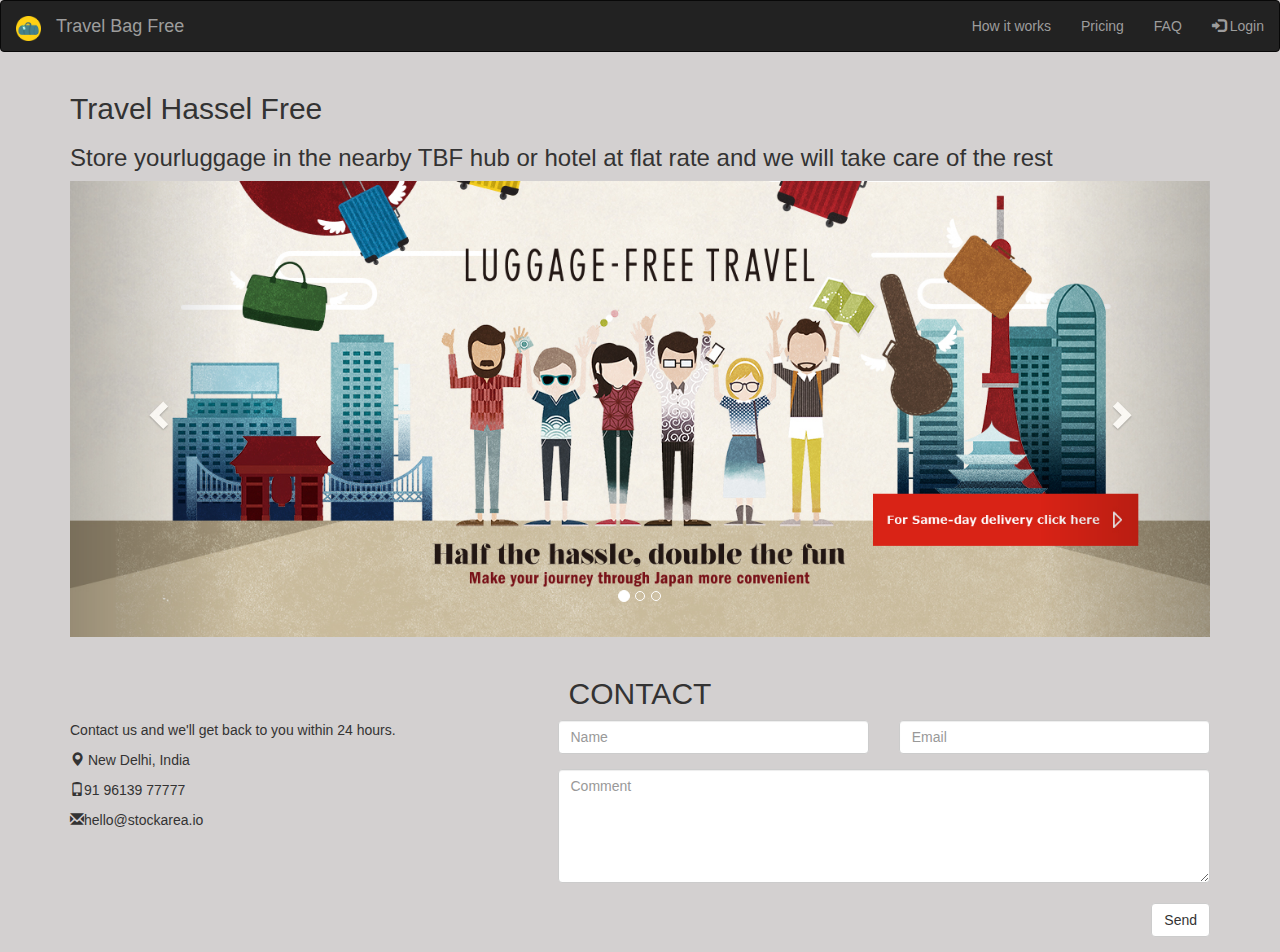
<file: AssignmentProject/index.html>
﻿<!DOCTYPE html>
<html lang="en">
  <body style="background-color:rgba(46, 34, 34, 0.212);">
    
  
<head>
    <title>Stock Area</title>
    <meta charset="utf-8">
    <meta name="viewport" content="width=device-width, initial-scale=1">
    <link rel="stylesheet" href="https://maxcdn.bootstrapcdn.com/bootstrap/3.4.0/css/bootstrap.min.css">
    <script src="https://ajax.googleapis.com/ajax/libs/jquery/3.4.1/jquery.min.js"></script>
    <script src="https://maxcdn.bootstrapcdn.com/bootstrap/3.4.0/js/bootstrap.min.js"></script>
    <script src="https://cdnjs.cloudflare.com/ajax/libs/popper.js/1.14.7/umd/popper.min.js"></script>
  <script src="https://maxcdn.bootstrapcdn.com/bootstrap/4.3.1/js/bootstrap.min.js"></script>
    
  </head>
  
  
<nav class="navbar navbar-inverse">
    <div class="container-fluid">
      <div class="navbar-header" >
            <a class="navbar-brand" href="#">
                    <img src="icon10.png" alt="logo" style="width:25px;">
                  </a>
        <a class="navbar-brand" href="#">Travel Bag Free</a>
      </div>
      <ul class="nav navbar-nav navbar-right">
            <li><a href="HowIt.html">How it works</a></li>
            <li><a href="Price.html">Pricing</a></li>
            <li><a href="Faq.html">FAQ</a></li>
        <li><a href="Login.html"><span class="glyphicon glyphicon-log-in"></span> Login</a></li>
      </ul>
    </div>
  </nav>
  <div class="container">
      <h2>Travel Hassel Free</h2>
      <h3>Store yourluggage in the nearby TBF hub or hotel at flat rate and we will take care of the rest</h3>
  </div>
  <div class="container">
      <div>
          
        <div id="myCarousel" class="carousel slide" data-ride="carousel">
          <!-- Indicators -->
          <ol class="carousel-indicators">
            <li data-target="#myCarousel" data-slide-to="0" class="active"></li>
            <li data-target="#myCarousel" data-slide-to="1"></li>
            <li data-target="#myCarousel" data-slide-to="2"></li>
          </ol>
      
          <!-- Wrapper for slides -->
          <div class="carousel-inner">
            <div class="item active">
              <img src="olaola.jpg" alt="Los Angeles" style="width:100%;">
            </div>
      
            <div class="item">
              <img src="ola.jpg" alt="Chicago" style="width:100%;">
            </div>
          
            <div class="item">
              <img src="olaola.jpg" alt="New york" style="width:100%;">
            </div>
          </div>
      
          <!-- Left and right controls -->
          <a class="left carousel-control" href="#myCarousel" data-slide="prev">
            <span class="glyphicon glyphicon-chevron-left"></span>
            <span class="sr-only">Previous</span>
          </a>
          <a class="right carousel-control" href="#myCarousel" data-slide="next">
            <span class="glyphicon glyphicon-chevron-right"></span>
            <span class="sr-only">Next</span>
          </a>
        </div>
        </div>
        <br>
        </div>
        <div class="container">
          <h2 class="text-center">CONTACT</h2>
          <div class="row">
            <div class="col-sm-5">
              <p>Contact us and we'll get back to you within 24 hours.</p>
              <p><span class="glyphicon glyphicon-map-marker"></span> New Delhi, India</p>
              <p><span class="glyphicon glyphicon-phone"></span>91 96139 77777 </p>
              <p><span class="glyphicon glyphicon-envelope"></span>hello@stockarea.io</p>
            </div>
            <div class="col-sm-7">
              <div class="row">
                <div class="col-sm-6 form-group">
                  <input class="form-control" id="name" name="name" placeholder="Name" type="text" required>
                </div>
                <div class="col-sm-6 form-group">
                  <input class="form-control" id="email" name="email" placeholder="Email" type="email" required>
                </div>
              </div>
              <textarea class="form-control" id="comments" name="comments" placeholder="Comment" rows="5"></textarea><br>
              <div class="row">
                <div class="col-sm-12 form-group">
                  <button class="btn btn-default pull-right" type="submit">Send</button>
                </div>
              </div>
            </div>
      </div>
    
                  </div>
                </body>
                </html>
</file>
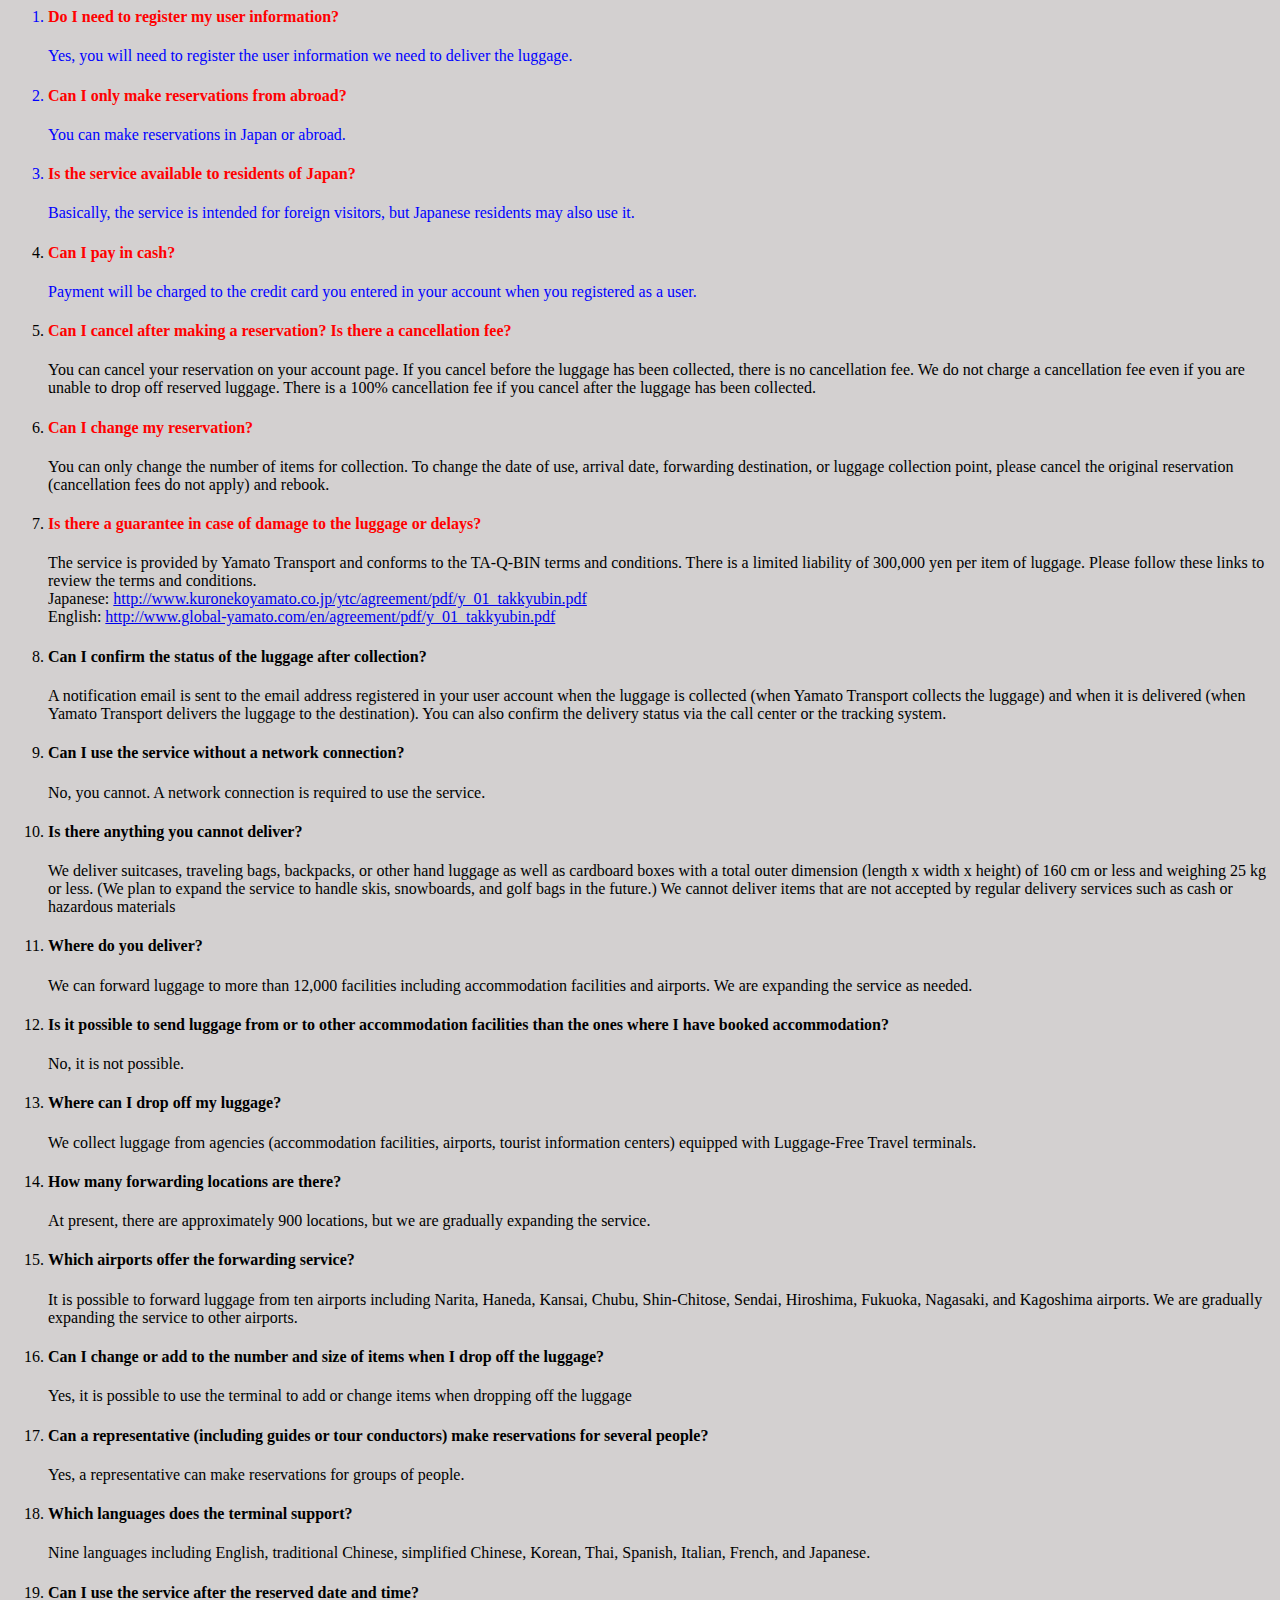
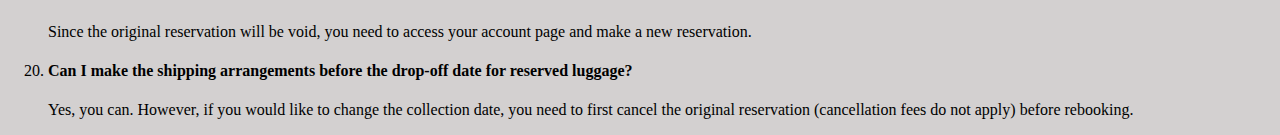
<file: AssignmentProject/Faq.html>
<html>
<body style="background-color:rgba(46, 34, 34, 0.212);">
<font color="blue">
<div class="mainContents">
        <ol class="TreatyList TreatyList01 Listbrown">
            <li>
                    <font color="red"><h4 class="TreatyTitle">Do I need to register my user information?</h4></font>
                <p class="TreatyText">Yes, you will need to register the user information we need to deliver the luggage.</p>
            </li>
            <li>
                    <font color="red"><h4 class="TreatyTitle">Can I only make reservations from abroad?</h4></font>
                <p class="TreatyText">You can make reservations in Japan or abroad.</p>
            </li>
            <li>
                    <font color="red"><h4 class="TreatyTitle">Is the service available to residents of Japan?</h4></font>
                <p class="TreatyText">Basically, the service is intended for foreign visitors, but Japanese residents may also use it.</p>
            </li>
            <li>
                    <font color="red"><h4 class="TreatyTitle">Can I pay in cash?</h4></font>
                </p class="TreatyText">Payment will be charged to the credit card you entered in your account when you registered as a user.</p></font>
            </li>
            <li>
                    <font color="red"><h4 class="TreatyTitle">Can I cancel after making a reservation? Is there a cancellation fee?</h4></font>
                <p class="TreatyText">You can cancel your reservation on your account page. If you cancel before the luggage has been collected, there is no cancellation fee. We do not charge a cancellation fee even if you are unable to drop off reserved luggage. There is a 100% cancellation fee if you cancel after the luggage has been collected.</p>
            </li>
            <li>
                    <font color="red"><h4 class="TreatyTitle">Can I change my reservation?</h4></font>
                <p class="TreatyText">You can only change the number of items for collection. To change the date of use, arrival date, forwarding destination, or luggage collection point, please cancel the original reservation (cancellation fees do not apply) and rebook.</p>
            </li>
            <li>
                    <font color="red"><h4 class="TreatyTitle">Is there a guarantee in case of damage to the luggage or delays?</h4></font>
                <p class="TreatyText">The service is provided by Yamato Transport and conforms to the TA-Q-BIN terms and conditions. There is a limited liability of 300,000 yen per item of luggage. Please follow these links to review the terms and conditions.<br>
                    Japanese: <a href="http://www.kuronekoyamato.co.jp/ytc/agreement/pdf/y_01_takkyubin.pdf">http://www.kuronekoyamato.co.jp/ytc/agreement/pdf/y_01_takkyubin.pdf</a><br>
                    English: <a href="http://www.global-yamato.com/en/agreement/pdf/y_01_takkyubin.pdf">http://www.global-yamato.com/en/agreement/pdf/y_01_takkyubin.pdf</a>
                </p>
            </li>
            <li>
                <h4 class="TreatyTitle">Can I confirm the status of the luggage after collection?</h4>
                <p class="TreatyText">A notification email is sent to the email address registered in your user account when the luggage is collected (when Yamato Transport collects the luggage) and when it is delivered (when Yamato Transport delivers the luggage to the destination). You can also confirm the delivery status via the call center or the tracking system.</p>
            </li>
            <li>
                <h4 class="TreatyTitle">Can I use the service without a network connection?</h4>
                <p class="TreatyText">No, you cannot. A network connection is required to use the service.</p>
            </li>
            <li>
                <h4 class="TreatyTitle"> Is there anything you cannot deliver?</h4>
                <p class="TreatyText">We deliver suitcases, traveling bags, backpacks, or other hand luggage as well as cardboard boxes with a total outer dimension (length x width x height) of 160 cm or less and weighing 25 kg or less. (We plan to expand the service to handle skis, snowboards, and golf bags in the future.) We cannot deliver items that are not accepted by regular delivery services such as cash or hazardous materials</p>
            </li>
            <li>
                <h4 class="TreatyTitle">Where do you deliver?</h4>
                <p class="TreatyText">We can forward luggage to more than 12,000 facilities including accommodation facilities and airports. We are expanding the service as needed.</p>
            </li>
            <li>
                <h4 class="TreatyTitle">Is it possible to send luggage from or to other accommodation facilities than the ones where I have booked accommodation?</h4>
                <p class="TreatyText">No, it is not possible.</p>
            </li>
            <li>
                <h4 class="TreatyTitle">Where can I drop off my luggage?</h4>
                <p class="TreatyText">We collect luggage from agencies (accommodation facilities, airports, tourist information centers) equipped with Luggage-Free Travel terminals.</p>
            </li>
            <li>
                <h4 class="TreatyTitle">How many forwarding locations are there?</h4>
                <p class="TreatyText">At present, there are approximately 900 locations, but we are gradually expanding the service.</p>
            </li>
            <li>
                <h4 class="TreatyTitle">Which airports offer the forwarding service?</h4>
                <p class="TreatyText">It is possible to forward luggage from ten airports including Narita, Haneda, Kansai, Chubu, Shin-Chitose, Sendai, Hiroshima, Fukuoka, Nagasaki, and Kagoshima airports. We are gradually expanding the service to other airports.</p>
            </li>
            <li>
                <h4 class="TreatyTitle">Can I change or add to the number and size of items when I drop off the luggage?</h4>
                <p class="TreatyText">Yes, it is possible to use the terminal to add or change items when dropping off the luggage</p>
            </li>
            <li>
                <h4 class="TreatyTitle">Can a representative (including guides or tour conductors) make reservations for several people?</h4>
                <p class="TreatyText">Yes, a representative can make reservations for groups of people.</p>
            </li>
            <li>
                <h4 class="TreatyTitle">Which languages does the terminal support?</h4>
                <p class="TreatyText">Nine languages including English, traditional Chinese, simplified Chinese, Korean, Thai, Spanish, Italian, French, and Japanese.</p>
            </li>
            <li>
                <h4 class="TreatyTitle">Can I use the service after the reserved date and time?</h4>
                <p class="TreatyText">Since the original reservation will be void, you need to access your account page and make a new reservation.</p>
            </li>
            <li>
                <h4 class="TreatyTitle">Can I make the shipping arrangements before the drop-off date for reserved luggage?</h4>
                <p class="TreatyText">Yes, you can. However, if you would like to change the collection date, you need to first cancel the original reservation (cancellation fees do not apply) before rebooking.</p>
            </li>
        </ol>
        <!-- /.TreatyList .TreatyList01 .Listbrown -->


    </div>
    </font>
</body>

</html>
</file>
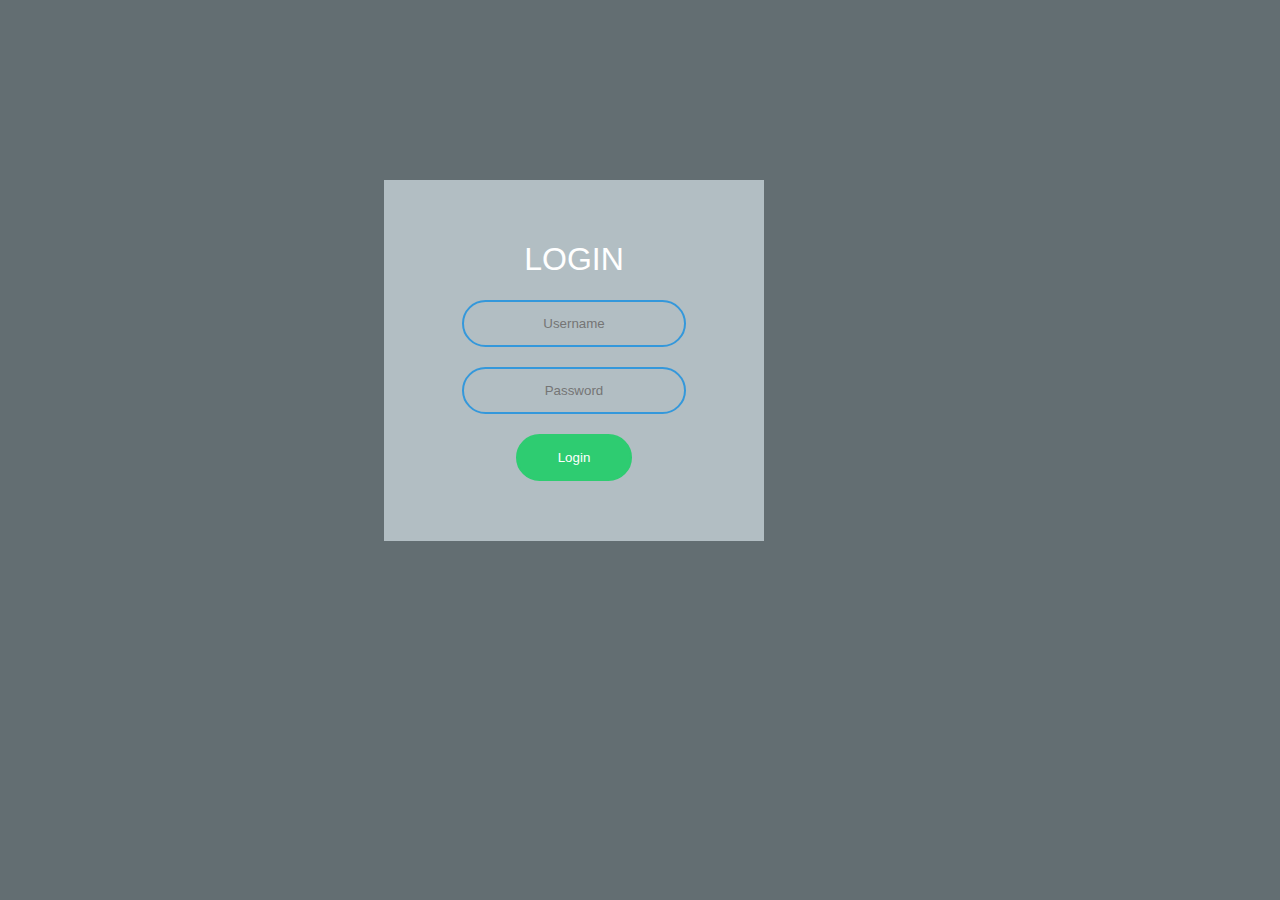
<file: AssignmentProject/Login.html>
<!DOCTYPE html>
<html>
<head>
<meta charset="ISO-8859-1">
<title>Login Form</title>
<link rel="stylesheet" href="Rstyle.css">
</head>
<body>
<form class="box" action="facebook.com" method="post">
<h1><center>Login</center></h1>
<input type="text" name="" placeholder="Username">
<input type="password" name="" placeholder="Password">
<input type="submit" name="" value="Login">
</form>
</body>
</html>
</file>
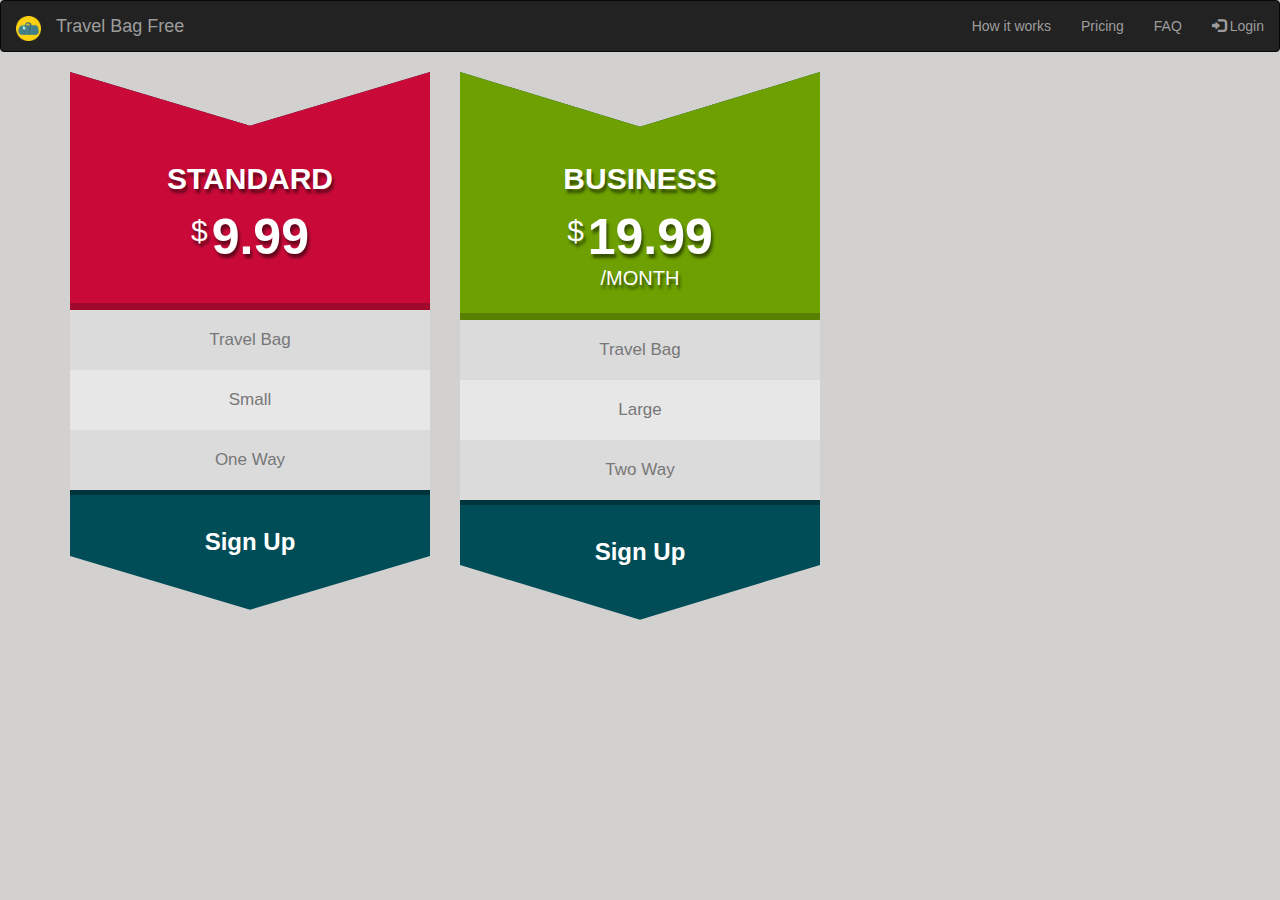
<file: AssignmentProject/Price.html>
<!DOCTYPE html>
<html lang="en">
  <body style="background-color:rgba(46, 34, 34, 0.212);">
    
  
<head>
    <title>Stock Area</title>
    <meta charset="utf-8">
    <meta name="viewport" content="width=device-width, initial-scale=1">
    <link rel="stylesheet" href="https://maxcdn.bootstrapcdn.com/bootstrap/3.4.0/css/bootstrap.min.css">
    <script src="https://ajax.googleapis.com/ajax/libs/jquery/3.4.1/jquery.min.js"></script>
    <script src="https://maxcdn.bootstrapcdn.com/bootstrap/3.4.0/js/bootstrap.min.js"></script>
    <script src="https://cdnjs.cloudflare.com/ajax/libs/popper.js/1.14.7/umd/popper.min.js"></script>
  <script src="https://maxcdn.bootstrapcdn.com/bootstrap/4.3.1/js/bootstrap.min.js"></script>
    
  </head>
  
  
<nav class="navbar navbar-inverse">
    <div class="container-fluid">
      <div class="navbar-header" >
            <a class="navbar-brand" href="#">
                    <img src="icon10.png" alt="logo" style="width:25px;">
                  </a>
        <a class="navbar-brand" href="#">Travel Bag Free</a>
      </div>
      <ul class="nav navbar-nav navbar-right">
            <li><a href="HowIt.html">How it works</a></li>
            <li><a href="Price.html">Pricing</a></li>
            <li><a href="Faq.html">FAQ</a></li>
        <li><a href="Login.html"><span class="glyphicon glyphicon-log-in"></span> Login</a></li>
      </ul>
    </div>
  </nav>
<style>
.pricingTable{
    background: #004D58;
    font-family: 'Roboto', sans-serif;
    text-align: center;
    -webkit-clip-path: polygon(50% 10%, 100% 0, 100% 90%, 50% 100%, 0 90%, 0 0);
    clip-path: polygon(50% 10%, 100% 0, 100% 90%, 50% 100%, 0 90%, 0 0);
}
.pricingTable .pricingTable-header{
    color: #fff;
    background: #c90a39;
    text-shadow: 2px 4px 3px rgba(0,0,0,0.5);
    padding: 90px 0 30px;
    border-bottom: 7px solid rgba(0,0,0,0.2);
}
.pricingTable .title{
    font-size: 30px;
    font-weight: 700;
    text-transform: uppercase;
    margin: 0 0 7px;
}
.pricingTable .price-value{ transition: all 0.3s ease 0s; }
.pricingTable:hover .price-value{ transform: rotateY(360deg); }
.pricingTable .currency{
    font-size: 30px;
    vertical-align: top;
    margin-top: 8px;
    display: inline-block;
}
.pricingTable .amount{
    font-size: 50px;
    font-weight: 700;
}
.pricingTable .month{
    font-size: 20px;
    font-weight: 500;
    line-height: 10px;
    text-transform: uppercase;
    display: block;
}
.pricingTable .pricing-content{
    background: #dbdbdb;
    padding: 0;
    margin: 0;
    list-style: none;
}
.pricingTable .pricing-content li{
    color: #777;
    font-size: 17px;
    line-height: 60px;
}
.pricingTable .pricing-content li:nth-child(even){ background: #e7e7e7; }
.pricingTable .pricingTable-signup{
    padding: 30px 0 50px;
    border-top: 5px solid rgba(0,0,0,0.3);
}
.pricingTable .pricingTable-signup a{
    color: #fff;
    font-size: 24px;
    font-weight: 600;
    text-transform: capitalize;
    transition: all 0.3s ease 0s;
}
.pricingTable:hover .pricingTable-signup a{ text-shadow: 2px 4px 3px rgba(0,0,0,0.5); }
.pricingTable:hover .pricingTable-signup a:hover{ letter-spacing: 3px; }
.pricingTable.green .pricingTable-header{ background: #6da000; }
.pricingTable.blue .pricingTable-header{ background: #3867d6; }
@media only screen and (max-width: 990px){
    .pricingTable{ margin: 0 0 30px; }
</style>
<body>
<div class="demo">
    <div class="container">
        <div class="row">
            <div class="col-md-4 col-sm-6">
                <div class="pricingTable">
                    <div class="pricingTable-header">
                        <h3 class="title">Standard</h3>
                        <div class="price-value">
                            <span class="currency">$</span>
                            <span class="amount">9.99</span>
                            <span class="month"></span>
                        </div>
                    </div>
                    <ul class="pricing-content">
                        <li>Travel Bag</li>
                        <li>Small</li>
                        <li>One Way</li>
                       
                    </ul>
                    <div class="pricingTable-signup">
                        <a href="#">Sign Up</a>
                    </div>
                </div>
            </div>
            <div class="col-md-4 col-sm-6">
                <div class="pricingTable green">
                    <div class="pricingTable-header">
                        <h3 class="title">Business</h3>
                        <div class="price-value">
                            <span class="currency">$</span>
                            <span class="amount">19.99</span>
                            <span class="month">/month</span>
                        </div>
                    </div>
                    <ul class="pricing-content">
                        <li>Travel Bag</li>
                        <li>Large</li>
                        <li>Two Way</li>
                        
                    </ul>
                    <div class="pricingTable-signup">
                        <a href="#">Sign Up</a>
                    </div>
                </div>
            </div>
        </div>
    </div>
</div>
</body>
</file>
<file: AssignmentProject/Rstyle.css>
@charset "ISO-8859-1";
body
{
margin: 0;
padding: 0;
font-family: sans-serif;
background: #636e72;
}
.box
{
width: 300px;
padding: 40px;
position: absolute;
top: 20%;
left: 30%;
transform: transform(-50%,-50%);
background: #b2bec3;
text-alig: center;
}
.box h1
{
color: white;
text-transform: uppercase;
font-weight: 500;
}
.box input[type = "text"],.box input[type = "password"]
{
border: 0;
background: none;
display: block;
margin: 20px auto;
text-align: center;
border: 2px solid #3498db;
padding: 14px 10px;
width: 200px;
outline: none;
color: white;
border-radius: 24px;
transition: 0.25s;
}
.box input[type = "text"]:focus,.box input[type = "password"]:focus
{
width: 280px;
border-color: #2ecc71;	
}
.box input[type= "submit"]
{
border: 0;
background: none;
display: block;
margin: 20px auto;
text-align: center;
border: 2px solid #2ecc71;
padding: 14px 40px;
outline: none;
color: white;
border-radius: 24px;
transition: 0.25s;
cursor: pointer;
}
.box input[type= "submit"]
{
background: #2ecc71;
}
</file>
